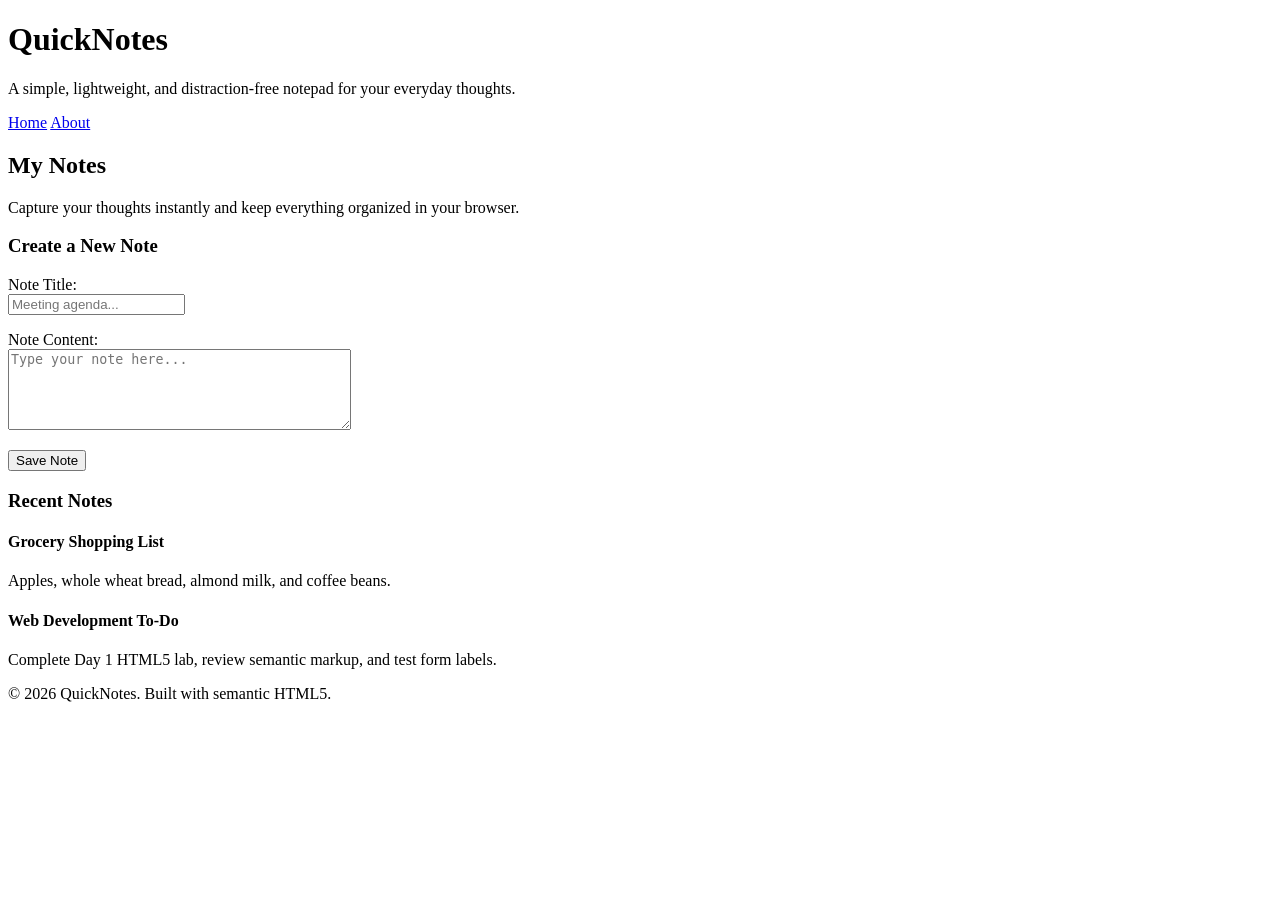
<file: day1/index.html>
<!DOCTYPE html>
<html lang="en">
  <head>
    <meta charset="UTF-8">
    <meta name="viewport" content="width=device-width, initial-scale=1.0">
    <title>QuickNotes - Home</title>
  </head>
  <body>
    <header>
      <h1>QuickNotes</h1>
      <p>A simple, lightweight, and distraction-free notepad for your everyday thoughts.</p>
      <nav>
        <a href="index.html">Home</a>
        <a href="about.html">About</a>
      </nav>
    </header>

    <main>
      <h2>My Notes</h2>
      <p>Capture your thoughts instantly and keep everything organized in your browser.</p>

      <section>
        <h3>Create a New Note</h3>
        <form action="#" method="post">
          <p>
            <label for="note-title">Note Title:</label><br>
            <input type="text" id="note-title" name="note_title" placeholder="Meeting agenda..." required>
          </p>
          <p>
            <label for="note-content">Note Content:</label><br>
            <textarea id="note-content" name="note_content" rows="5" cols="40" placeholder="Type your note here..." required></textarea>
          </p>
          <p>
            <button type="submit">Save Note</button>
          </p>
        </form>
      </section>

      <section>
        <h3>Recent Notes</h3>
        <article>
          <h4>Grocery Shopping List</h4>
          <p>Apples, whole wheat bread, almond milk, and coffee beans.</p>
        </article>
        <article>
          <h4>Web Development To-Do</h4>
          <p>Complete Day 1 HTML5 lab, review semantic markup, and test form labels.</p>
        </article>
      </section>
    </main>

    <footer>
      <p>&copy; 2026 QuickNotes. Built with semantic HTML5.</p>
    </footer>
  </body>
</html>
</file>
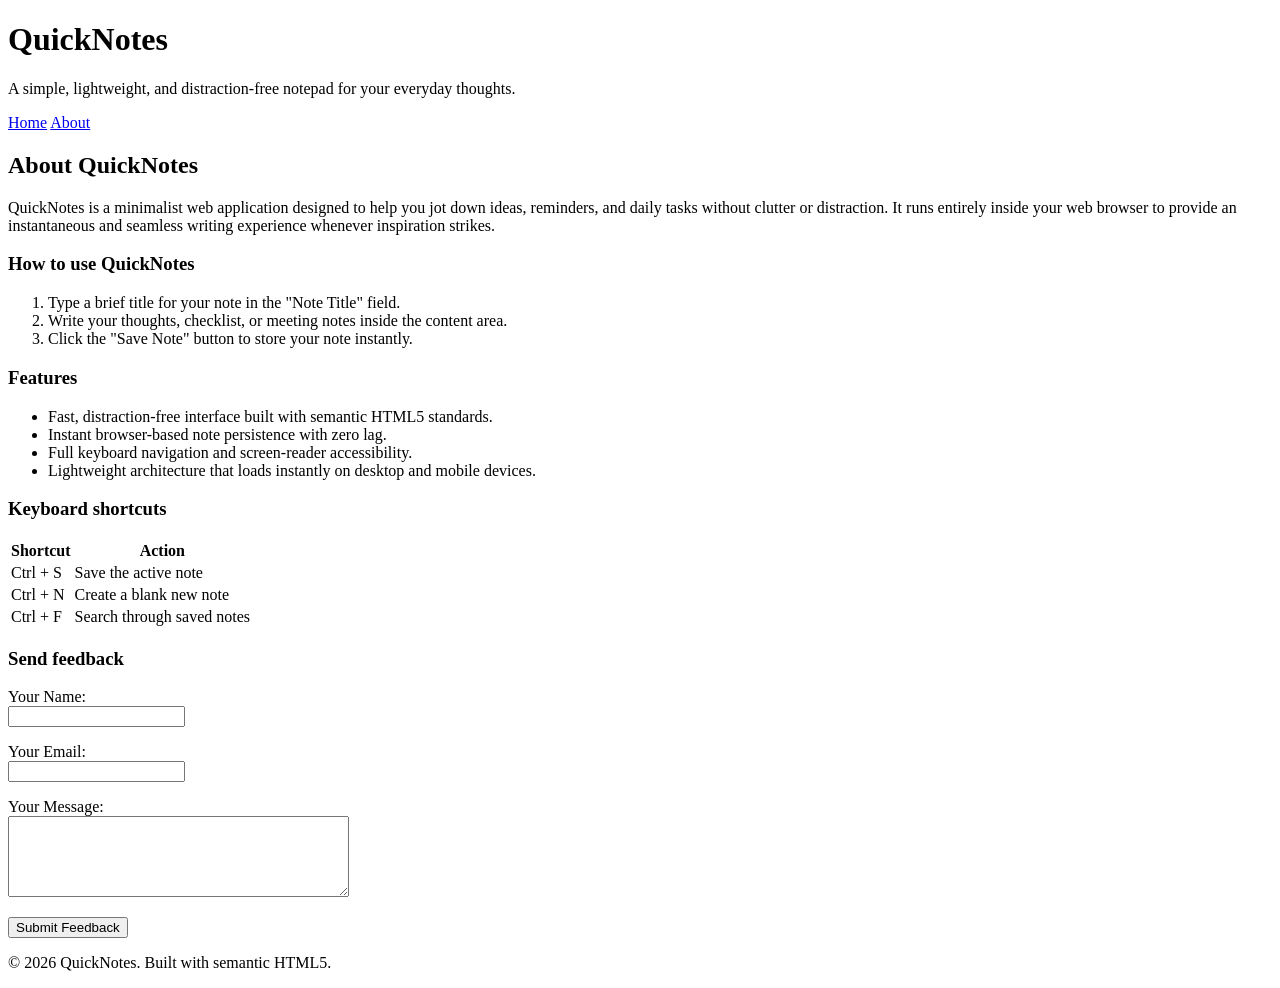
<file: day1/about.html>
<!DOCTYPE html>
<html lang="en">
  <head>
    <meta charset="UTF-8">
    <meta name="viewport" content="width=device-width, initial-scale=1.0">
    <title>About QuickNotes</title>
  </head>
  <body>
    <header>
      <h1>QuickNotes</h1>
      <p>A simple, lightweight, and distraction-free notepad for your everyday thoughts.</p>
      <nav>
        <a href="index.html">Home</a>
        <a href="about.html">About</a>
      </nav>
    </header>

    <main>
      <h2>About QuickNotes</h2>
      <p>QuickNotes is a minimalist web application designed to help you jot down ideas, reminders, and daily tasks without clutter or distraction. It runs entirely inside your web browser to provide an instantaneous and seamless writing experience whenever inspiration strikes.</p>

      <section>
        <h3>How to use QuickNotes</h3>
        <ol>
          <li>Type a brief title for your note in the "Note Title" field.</li>
          <li>Write your thoughts, checklist, or meeting notes inside the content area.</li>
          <li>Click the "Save Note" button to store your note instantly.</li>
        </ol>
      </section>

      <section>
        <h3>Features</h3>
        <ul>
          <li>Fast, distraction-free interface built with semantic HTML5 standards.</li>
          <li>Instant browser-based note persistence with zero lag.</li>
          <li>Full keyboard navigation and screen-reader accessibility.</li>
          <li>Lightweight architecture that loads instantly on desktop and mobile devices.</li>
        </ul>
      </section>

      <section>
        <h3>Keyboard shortcuts</h3>
        <table>
          <thead>
            <tr>
              <th>Shortcut</th>
              <th>Action</th>
            </tr>
          </thead>
          <tbody>
            <tr>
              <td>Ctrl + S</td>
              <td>Save the active note</td>
            </tr>
            <tr>
              <td>Ctrl + N</td>
              <td>Create a blank new note</td>
            </tr>
            <tr>
              <td>Ctrl + F</td>
              <td>Search through saved notes</td>
            </tr>
          </tbody>
        </table>
      </section>

      <section>
        <h3>Send feedback</h3>
        <form action="#" method="post">
          <p>
            <label for="feedback-name">Your Name:</label><br>
            <input type="text" id="feedback-name" name="sender_name" required>
          </p>
          <p>
            <label for="feedback-email">Your Email:</label><br>
            <input type="email" id="feedback-email" name="sender_email" required>
          </p>
          <p>
            <label for="feedback-message">Your Message:</label><br>
            <textarea id="feedback-message" name="message" rows="5" cols="40" required></textarea>
          </p>
          <p>
            <button type="submit">Submit Feedback</button>
          </p>
        </form>
      </section>
    </main>

    <footer>
      <p>&copy; 2026 QuickNotes. Built with semantic HTML5.</p>
    </footer>
  </body>
</html>
</file>
